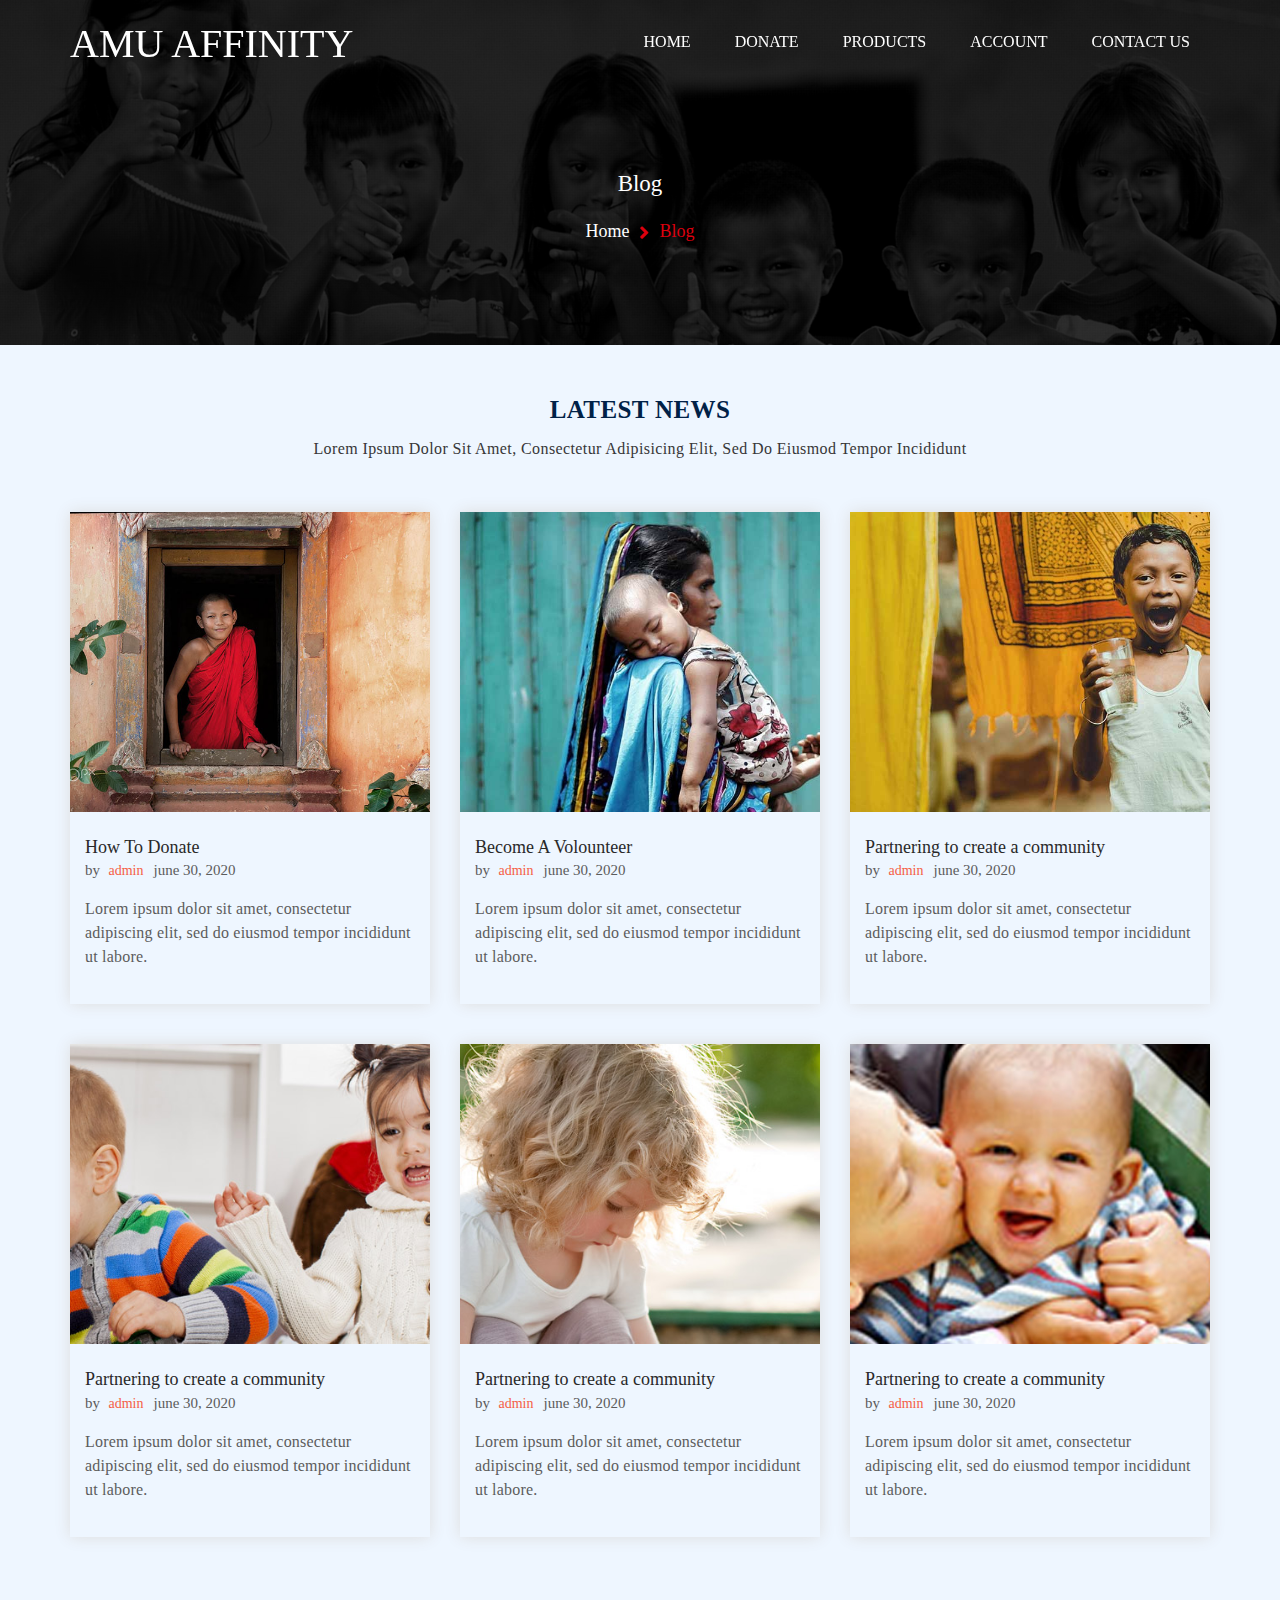
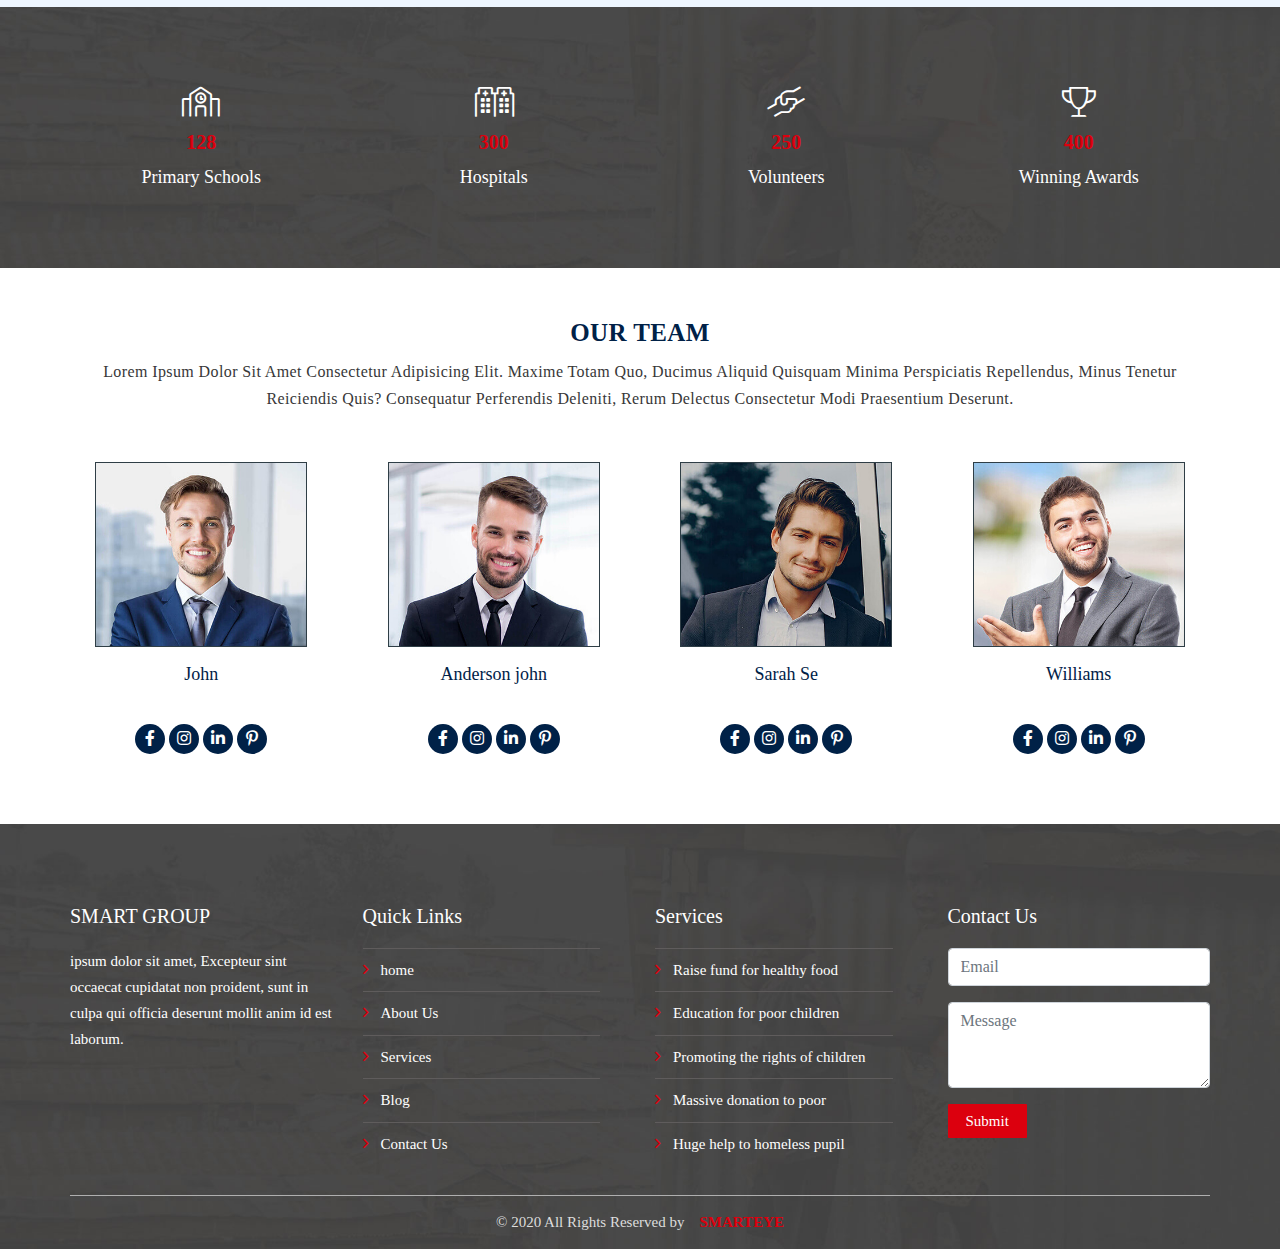
<file: AMU Affinity/blog.html>
<!doctype html>
<html lang="en">

<head>
  <meta charset="utf-8">
  <meta name="viewport" content="width=device-width, initial-scale=1, shrink-to-fit=no">
  <title>Charity</title>
  <link rel="stylesheet" href="assets/css/bootstrap.min.css">
  <link rel="stylesheet" href="assets/css/all.min.css">
  <link rel="stylesheet" href="assets/css/style.css">
</head>

<body>

  <!-- ======================header started====================== -->

  <header>
    <div class="my-nav">
      <div class="container">
        <div class="row">
          <div class="nav-items">
            <div class="menu-toggle"></div>
            <div class="logo">
              <H1>AMU AFFINITY</H1>
            </div>
            <div class="menu-items">
              <div class="menu">
                <ul>
                  <li><a href="index.html">Home</a></li>
                  <li><a href="donate.html">Donate</a></li>
                  <li><a href="products.html">Products</a></li>
                  <li><a href="blog.html">Account</a></li>
                  <li><a href="contact-us.html">Contact Us</a></li>
                </ul>
              </div>
            </div>
          </div>
        </div>
      </div>
    </div>
  </header>

  <section class="bg-02-a">
      <div class="container">
          <div class="row">
              <div class="col-12">
                  <div class="_head_01">
                      <h2>Blog</h2>
                      <p>Home<i class="fas fa-angle-right"></i><span>Blog</span></p>
                  </div>
              </div>
          </div>
      </div>
  </section>

    <!-- ====================== Blog Section started====================== -->

    <section class="bg-04">
        <div class="container">
            <div class="row">
                <div class="col-12">
                    <div class="heading">
                        <h2>Latest News</h2>
                        <p>Lorem ipsum dolor sit amet, consectetur adipisicing elit, sed do eiusmod
                            tempor incididunt</p>
                    </div>
                </div>
            </div>
            <div class="row">
                <div class="col-lg-4 col-md-4 col-sm-6 col-xs-12">
                    <article class="_lk_bg_sd_we">
                        <div class="_bv_xs_we"></div>
                        <div class="_xs_we_er">
                            <div class="_he_w">
                                <h3>How To Donate</h3>
                                <ol>
                                    <li><span>by</span> admin<span class="_mn_cd_xs">june 30, 2020</span></li>
                                </ol>
                                <p>Lorem ipsum dolor sit amet, consectetur adipiscing elit, sed do eiusmod tempor
                                    incididunt ut labore.
                                </p>
                            </div>
                        </div>
                    </article>
                </div>

                <div class="col-lg-4 col-md-4 col-sm-6 col-xs-12">
                    <article class="_lk_bg_sd_we">
                        <div class="_bv_xs_we" style="background:url(assets/images/blog/blog_1.jpg"></div>
                        <div class="_xs_we_er">
                            <div class="_he_w">
                                <h3>Become A Volounteer</h3>
                                <ol>
                                    <li><span>by</span> admin<span class="_mn_cd_xs">june 30, 2020</span></li>
                                </ol>
                                <p>Lorem ipsum dolor sit amet, consectetur adipiscing elit, sed do eiusmod tempor
                                    incididunt ut labore.
                                </p>
                            </div>
                        </div>
                    </article>
                </div>

                <div class="col-lg-4 col-md-4 col-sm-6 col-xs-12">
                    <article class="_lk_bg_sd_we">
                        <div class="_bv_xs_we" style="background:url(assets/images/blog/blog_3.jpg"></div>
                        <div class="_xs_we_er">
                            <div class="_he_w">
                                <h3>Partnering to create a community</h3>
                                <ol>
                                    <li><span>by</span> admin<span class="_mn_cd_xs">june 30, 2020</span></li>
                                </ol>
                                <p>Lorem ipsum dolor sit amet, consectetur adipiscing elit, sed do eiusmod tempor
                                    incididunt ut labore.
                                </p>
                            </div>
                        </div>
                    </article>
                </div>

                <div class="col-lg-4 col-md-4 col-sm-6 col-xs-12">
                    <article class="_lk_bg_sd_we">
                        <div class="_bv_xs_we" style="background:url(assets/images/blog/blog_4.jpg"></div>
                        <div class="_xs_we_er">
                            <div class="_he_w">
                                <h3>Partnering to create a community</h3>
                                <ol>
                                    <li><span>by</span> admin<span class="_mn_cd_xs">june 30, 2020</span></li>
                                </ol>
                                <p>Lorem ipsum dolor sit amet, consectetur adipiscing elit, sed do eiusmod tempor
                                    incididunt ut labore.
                                </p>
                            </div>
                        </div>
                    </article>
                </div>

                <div class="col-lg-4 col-md-4 col-sm-6 col-xs-12">
                    <article class="_lk_bg_sd_we">
                        <div class="_bv_xs_we" style="background:url(assets/images/blog/blog_5.jpg"></div>
                        <div class="_xs_we_er">
                            <div class="_he_w">
                                <h3>Partnering to create a community</h3>
                                <ol>
                                    <li><span>by</span> admin<span class="_mn_cd_xs">june 30, 2020</span></li>
                                </ol>
                                <p>Lorem ipsum dolor sit amet, consectetur adipiscing elit, sed do eiusmod tempor
                                    incididunt ut labore.
                                </p>
                            </div>
                        </div>
                    </article>
                </div>

                <div class="col-lg-4 col-md-4 col-sm-6 col-xs-12">
                    <article class="_lk_bg_sd_we">
                        <div class="_bv_xs_we" style="background:url(assets/images/blog/blog_6.jpg"></div>
                        <div class="_xs_we_er">
                            <div class="_he_w">
                                <h3>Partnering to create a community</h3>
                                <ol>
                                    <li><span>by</span> admin<span class="_mn_cd_xs">june 30, 2020</span></li>
                                </ol>
                                <p>Lorem ipsum dolor sit amet, consectetur adipiscing elit, sed do eiusmod tempor
                                    incididunt ut labore.
                                </p>
                            </div>
                        </div>
                    </article>
                </div>
            </div>
        </div>
    </section>

  <section class="bg-03">
    <div class="container">
      <div class="row">
        <div class="col-lg-3 col-md-4 col-sm-6 col-xs-6">
          <div class="_lk_bg_cd">
            <i class="fal fa-school"></i>
            <div class="counting" data-count="128">128</div>
            <h5>Primary Schools</h5>
          </div>
        </div>

        <div class="col-lg-3 col-md-4 col-sm-6 col-xs-6">
          <div class="_lk_bg_cd">
            <i class="fal fa-hospitals"></i>
            <div class="counting" data-count="300">300</div>
            <h5>Hospitals</h5>
          </div>
        </div>

        <div class="col-lg-3 col-md-4 col-sm-6 col-xs-6">
          <div class="_lk_bg_cd">
            <i class="fal fa-hands-helping"></i>
            <div class="counting" data-count="250">250</div>
            <h5>Volunteers</h5>
          </div>
        </div>

        <div class="col-lg-3 col-md-4 col-sm-6 col-xs-6">
          <div class="_lk_bg_cd">
            <i class="fal fa-trophy"></i>
            <div class="counting" data-count="400">400</div>
            <h5>Winning Awards</h5>
          </div>
        </div>
      </div>
    </div>
  </section>

  <!-- ====================== Team Started started====================== -->

  <section class="team">
    <div class="container">
      <div class="row">
        <div class="col-12">
          <div class="heading">
            <h2>OUR TEAM</h2>
            <p>Lorem ipsum dolor sit amet consectetur adipisicing elit. Maxime totam quo, ducimus aliquid quisquam
              minima perspiciatis repellendus, minus tenetur reiciendis quis? Consequatur perferendis deleniti, rerum
              delectus consectetur modi praesentium deserunt.</p>
          </div>
        </div>

        <div class="col-12">
          <div class="row">
            <div class="col-lg-3 col-md-3 col-sm-6 col-xs-12">
              <div class="team-card">
                <div class="image-team">
                  <img src="assets/images/team/1.jpg">
                </div>
                <div class="team-content">
                  <h3>John</h3>
                  <p>Web Developer</p>
                  <ol>
                    <li><i class="fab fa-facebook-f"></i></li>
                    <li><i class="fab fa-instagram"></i></li>
                    <li><i class="fab fa-linkedin-in"></i></li>
                    <li><i class="fab fa-pinterest-p"></i></li>
                  </ol>
                </div>
              </div>
            </div>

            <div class="col-lg-3 col-md-3 col-sm-6 col-xs-12">
              <div class="team-card">
                <div class="image-team">
                  <img src="assets/images/team/2.jpg">
                </div>
                <div class="team-content">
                  <h3>Anderson john</h3>
                  <p>Web Designer</p>
                  <ol>
                    <li><i class="fab fa-facebook-f"></i></li>
                    <li><i class="fab fa-instagram"></i></li>
                    <li><i class="fab fa-linkedin-in"></i></li>
                    <li><i class="fab fa-pinterest-p"></i></li>
                  </ol>
                </div>
              </div>
            </div>

            <div class="col-lg-3 col-md-3 col-sm-6 col-xs-12"">
              <div class="team-card">
                <div class="image-team">
                  <img src="assets/images/team/3.jpg">
                </div>
                <div class="team-content">
                  <h3>Sarah Se</h3>
                  <p>Web Designer</p>
                  <ol>
                    <li><i class="fab fa-facebook-f"></i></li>
                    <li><i class="fab fa-instagram"></i></li>
                    <li><i class="fab fa-linkedin-in"></i></li>
                    <li><i class="fab fa-pinterest-p"></i></li>
                  </ol>
                </div>
              </div>
            </div>

            <div class="col-lg-3 col-md-3 col-sm-6 col-xs-12"">
              <div class="team-card">
                <div class="image-team">
                  <img src="assets/images/team/4.jpg">
                </div>
                <div class="team-content">
                  <h3>Williams</h3>
                  <p>English </p>
                  <ol>
                    <li><i class="fab fa-facebook-f"></i></li>
                    <li><i class="fab fa-instagram"></i></li>
                    <li><i class="fab fa-linkedin-in"></i></li>
                    <li><i class="fab fa-pinterest-p"></i></li>
                  </ol>
                </div>
              </div>
            </div>
          </div>
        </div>
      </div>
    </div>
  </section>

  <!-- ====================== Footer Section started====================== -->


  <footer>
    <div class="container">
      <div class="row">
        <div class="col-lg-3 col-md-3 col-sm-6 col-12">
          <div class="_kl_de_w">
            <h3>SMART GROUP</h3>
            <p>ipsum dolor sit amet, Excepteur sint occaecat cupidatat non
              proident, sunt in culpa qui officia deserunt mollit anim id est laborum.</p>
          </div>
        </div>

        <div class="col-lg-3 col-md-3 col-sm-6 col-12">
          <div class="_kl_de_w">
            <h3>Quick Links</h3>
            <ol>
              <li><i class="far fa-angle-right"></i>home</li>
              <li><i class="far fa-angle-right"></i>About Us</li>
              <li><i class="far fa-angle-right"></i>Services</li>
              <li><i class="far fa-angle-right"></i>Blog</li>
              <li class="last"><i class="far fa-angle-right"></i>Contact Us</li>
            </ol>
          </div>
        </div>

        <div class="col-lg-3 col-md-3 col-sm-6 col-12">
          <div class="_kl_de_w">
            <h3>Services</h3>
            <ol>
              <li><i class="far fa-angle-right"></i>Raise fund for healthy food</li>
              <li><i class="far fa-angle-right"></i>Education for poor children</li>
              <li><i class="far fa-angle-right"></i>Promoting the rights of children</li>
              <li><i class="far fa-angle-right"></i>Massive donation to poor</li>
              <li class="last"><i class="far fa-angle-right"></i>Huge help to homeless pupil</li>
            </ol>
          </div>
        </div>

        <div class="col-lg-3 col-md-3 col-sm-6 col-12">
          <div class="_kl_de_w">
            <h3>Contact Us</h3>
            <form class="my-form">
              <div class="form-group">
                <input class="form-control" type="emal" name="email" placeholder="Email">
              </div>
              <div class="form-group">
                <textarea rows="3" placeholder="Message" class="form-control"></textarea>
              </div>
              <div class="form-group">
                <a href="#">Submit</a>
              </div>
            </form>
          </div>
        </div>

        <div class="col-12">
          <div class="copy-right">
            <p>© 2020 All Rights Reserved by<a href="https://www.smarteyeapps.com/">SmartEye</a></p>
          </div>
        </div>
      </div>
    </div>
  </footer>

</body>

<script src="assets/js/jquery-3.2.1.min.js"></script>
<script src="assets/js/popper.min.js"></script>
<script src="assets/js/bootstrap.min.js"></script>
<script src="assets/js/script.js"></script>

</html>
</file>
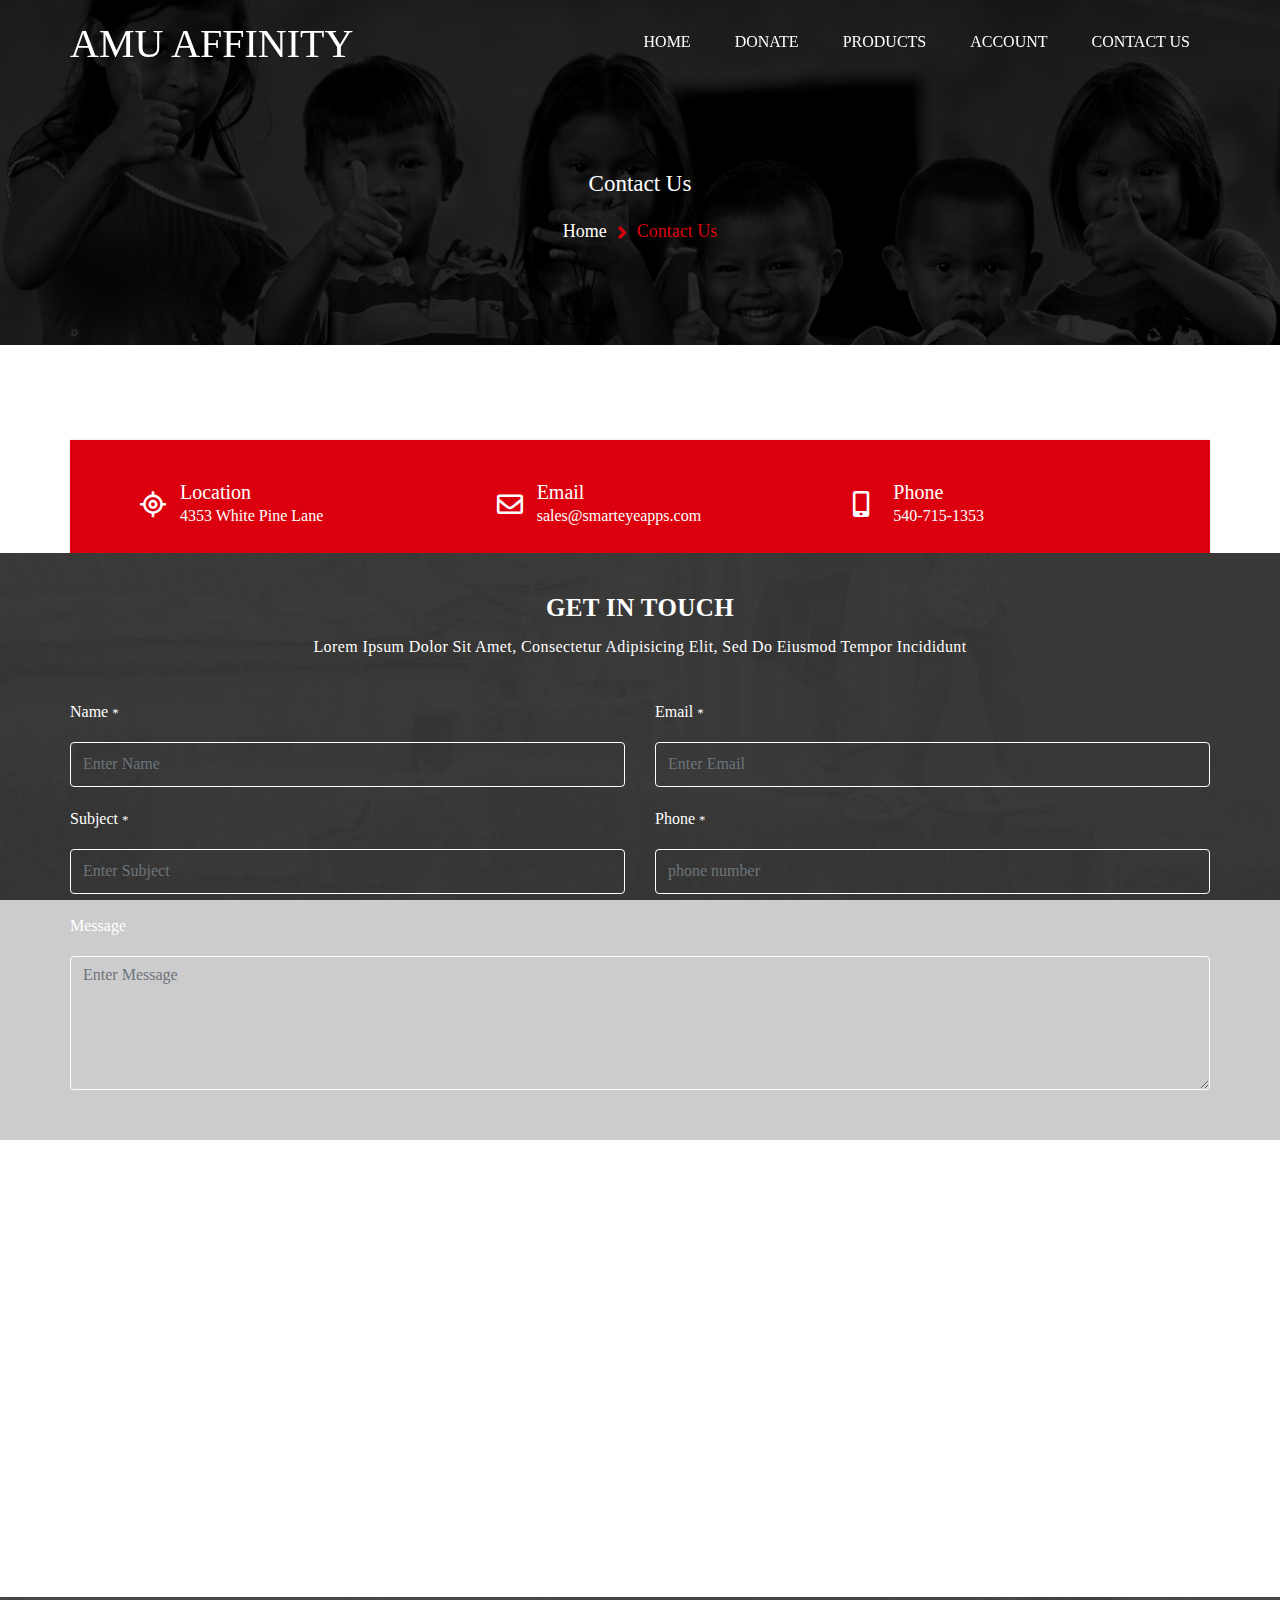
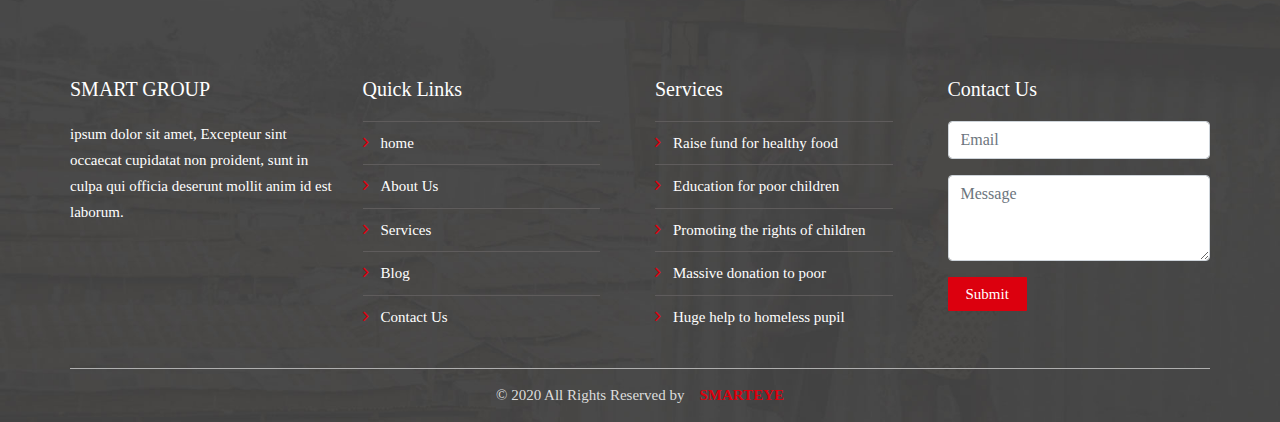
<file: AMU Affinity/contact-us.html>
<!doctype html>
<html lang="en">

<head>
  <meta charset="utf-8">
  <meta name="viewport" content="width=device-width, initial-scale=1, shrink-to-fit=no">
  <title>AMU AFFINITY</title>
  <link rel="stylesheet" href="assets/css/bootstrap.min.css">
  <link rel="stylesheet" href="assets/css/all.min.css">
  <link rel="stylesheet" href="assets/css/style.css">
</head>

<body>

  <!-- ======================header started====================== -->

  <header>
    <div class="my-nav">
      <div class="container">
        <div class="row">
          <div class="nav-items">
            <div class="menu-toggle"></div>
            <div class="logo">
              <H1>AMU AFFINITY</H1>
            </div>
            <div class="menu-items">
              <div class="menu">
                <ul>
                  <li><a href="index.html">Home</a></li>
                  <li><a href="donate.html">Donate</a></li>
                  <li><a href="products.html">Products</a></li>
                  <li><a href="blog.html">Account</a></li>
                  <li><a href="contact-us.html">Contact Us</a></li>
                </ul>
              </div>
            </div>
          </div>
        </div>
      </div>
    </div>
  </header>

  <section class="bg-02-a">
      <div class="container">
          <div class="row">
              <div class="col-12">
                  <div class="_head_01">
                      <h2>Contact Us</h2>
                      <p>Home<i class="fas fa-angle-right"></i><span>Contact Us</span></p>
                  </div>
              </div>
          </div>
      </div>
  </section>

      <section class="_pl_rt">
          <div class="container">
              <div class="row">
                  <div class="col-12">
                      <div class="_lo_we_ds">
                          <div class="row">
                              <div class="col-lg-4 col-md-4 col-sm-6 col-12">
                                  <div class="_ol_we_as">
                                      <ol>
                                          <li><i class="far fa-location"></i>
                                              <h3>Location</h3>4353 White Pine Lane
                                          </li>
                                      </ol>
                                  </div>
                              </div>

                              <div class="col-lg-4 col-md-4 col-sm-6 col-12">
                                  <div class="_ol_we_as">
                                      <ol>
                                          <li><i class="far fa-envelope"></i>
                                              <h3>Email</h3>sales@smarteyeapps.com
                                          </li>
                                      </ol>
                                  </div>
                              </div>

                              <div class="col-lg-4 col-md-4 col-sm-6 col-12">
                                  <div class="_ol_we_as">
                                      <ol>
                                          <li><i class="fas fa-mobile-alt"></i>
                                              <h3>Phone</h3>540-715-1353
                                          </li>
                                      </ol>
                                  </div>
                              </div>
                          </div>
                      </div>
                  </div>
              </div>
          </div>
      </section>

      <!-- ====================== Form started====================== -->

      <section class="my-pla">
          <div class="container">
              <div class="row">
                  <div class="col-12">
                      <div class="heading">
                          <h2 style="color:#fff;">Get In Touch</h2>
                          <p style="color:#fff;">Lorem ipsum dolor sit amet, consectetur adipisicing elit, sed do
                              eiusmod
                              tempor incididunt</p>
                      </div>
                  </div>
              </div>

              <div class="row">
                  <div class="col-lg-6 col-12">
                      <div class="form-group">
                          <label for="name">Name <small>*</small></label>
                          <input id="name" name="name" class="form-control _ge_de_ol" type="text"
                              placeholder="Enter Name" required="" aria-required="true">
                      </div>
                  </div>

                  <div class="col-lg-6 col-12">
                      <div class="form-group">
                          <label for="name">Email <small>*</small></label>
                          <input id="email" name="email" class="form-control _ge_de_ol" type="text"
                              placeholder="Enter Email" required="" aria-required="true">
                      </div>
                  </div>

                  <div class="col-lg-6 col-12">
                      <div class="form-group">
                          <label for="name">Subject <small>*</small></label>
                          <input id="subject" name="subject" class="form-control _ge_de_ol" type="text"
                              placeholder="Enter Subject" required="" aria-required="true">
                      </div>
                  </div>

                  <div class="col-lg-6 col-12">
                      <div class="form-group">
                          <label for="name">Phone <small>*</small></label>
                          <input id="phone" name="phone" class="form-control _ge_de_ol" type="text"
                              placeholder="phone number" required="" aria-required="true">
                      </div>
                  </div>

                  <div class="col-12">
                      <div class="form-group">
                          <label for="message">Message</label>
                          <textarea id="message" name="message" class="form-control required" rows="5"
                              placeholder="Enter Message" aria-required="true"></textarea>
                      </div>
                  </div>
              </div>
          </div>
      </section>

      <!-- ====================== Map started====================== -->

      <section class="mab-01">
          <iframe style="width:100%"
              src="https://www.google.com/maps/embed?pb=!1m14!1m12!1m3!1d249759.19784092825!2d79.10145254589841!3d12.009924873581818!2m3!1f0!2f0!3f0!3m2!1i1024!2i768!4f13.1!5e0!3m2!1sen!2sin!4v1448883859107"
              height="450" frameborder="0" allowfullscreen=""></iframe>
      </section>


  <!-- ====================== Footer Section started====================== -->


  <footer>
    <div class="container">
      <div class="row">
        <div class="col-lg-3 col-md-3 col-sm-6 col-12">
          <div class="_kl_de_w">
            <h3>SMART GROUP</h3>
            <p>ipsum dolor sit amet, Excepteur sint occaecat cupidatat non
              proident, sunt in culpa qui officia deserunt mollit anim id est laborum.</p>
          </div>
        </div>

        <div class="col-lg-3 col-md-3 col-sm-6 col-12">
          <div class="_kl_de_w">
            <h3>Quick Links</h3>
            <ol>
              <li><i class="far fa-angle-right"></i>home</li>
              <li><i class="far fa-angle-right"></i>About Us</li>
              <li><i class="far fa-angle-right"></i>Services</li>
              <li><i class="far fa-angle-right"></i>Blog</li>
              <li class="last"><i class="far fa-angle-right"></i>Contact Us</li>
            </ol>
          </div>
        </div>

        <div class="col-lg-3 col-md-3 col-sm-6 col-12">
          <div class="_kl_de_w">
            <h3>Services</h3>
            <ol>
              <li><i class="far fa-angle-right"></i>Raise fund for healthy food</li>
              <li><i class="far fa-angle-right"></i>Education for poor children</li>
              <li><i class="far fa-angle-right"></i>Promoting the rights of children</li>
              <li><i class="far fa-angle-right"></i>Massive donation to poor</li>
              <li class="last"><i class="far fa-angle-right"></i>Huge help to homeless pupil</li>
            </ol>
          </div>
        </div>

        <div class="col-lg-3 col-md-3 col-sm-6 col-12">
          <div class="_kl_de_w">
            <h3>Contact Us</h3>
            <form class="my-form">
              <div class="form-group">
                <input class="form-control" type="emal" name="email" placeholder="Email">
              </div>
              <div class="form-group">
                <textarea rows="3" placeholder="Message" class="form-control"></textarea>
              </div>
              <div class="form-group">
                <a href="#">Submit</a>
              </div>
            </form>
          </div>
        </div>

        <div class="col-12">
          <div class="copy-right">
            <p>© 2020 All Rights Reserved by<a href="https://www.smarteyeapps.com/">SmartEye</a></p>
          </div>
        </div>
      </div>
    </div>
  </footer>

</body>

<script src="assets/js/jquery-3.2.1.min.js"></script>
<script src="assets/js/popper.min.js"></script>
<script src="assets/js/bootstrap.min.js"></script>
<script src="assets/js/script.js"></script>

</html>
</file>
<file: AMU Affinity/assets/css/style.css>
@import url(https://https://fonts.googleapis.com/css2?family=Merriweather:wght@300;400;700;900&display=swap);
/* ================================ Basic CSS =============================== */
body {
  margin: 0px;
  padding: 0px;
  font-family: 'Merriweather',serif; }

* {
  margin: 0px;
  padding: 0px;
  box-sizing: border-box; }

img {
  max-width: 100%; }

h1, h2, h3, h4, h5, h6 {
  margin: 0px; }

ul, ol {
  margin: 0px;
  padding: 0px; }

li {
  list-style: none; }

a {
  text-decoration: none; }

p {
  margin: 0px; }

input:focus {
  box-shadow: none; }

a:hover {
  text-decoration: none; }

.container {
  max-width: 1170px; }
  @media screen and (max-width: 575px) {
    .container {
      padding: 0px 15px;
      max-width: 100%;
      width: 100%; } }

/* ================================ Header CSS =============================== */
.my-nav {
  position: fixed;
  width: 100%;
  padding: 10px 0px;
  top: 0;
  left: 0;
  right: 0;
  z-index: 999; }
  .my-nav .nav-items {
    display: flex;
    flex-wrap: wrap;
    flex: 1 1 100%;
    max-width: 100%;
    width: 100%; }
    @media (max-width: 768px) {
      .my-nav .nav-items {
        align-items: center; } }
    .my-nav .nav-items .logo {
      color: #fff;
      width: 30%;
      max-width: 30%;
      flex: 1 1 30%;
      padding: 10px 15px; }
      @media screen and (max-width: 767.98px) {
        .my-nav .nav-items .logo {
          width: 100%;
          max-width: 100%;
          flex: 1 1 100%; } }
    .my-nav .nav-items .menu-items {
      width: 70%;
      max-width: 70%;
      flex: 1 1 70%;
      position: relative; }
      @media screen and (max-width: 767.98px) {
        .my-nav .nav-items .menu-items {
          width: 100%;
          max-width: 100%;
          flex: 1 1 100%; } }
      .my-nav .nav-items .menu-items .menu {
        display: block;
        float: right;
        padding: 10px 15px; }
        @media screen and (max-width: 767.98px) {
          .my-nav .nav-items .menu-items .menu {
            float: left;
            display: none;
            background: rgba(0, 33, 71, 0.9);
            width: 100%;
            position: relative; } }
        .my-nav .nav-items .menu-items .menu ul li {
          display: inline-block;
          padding: 10px;
          font-size: 16px;
          font-weight: 500; }
          @media screen and (max-width: 767.98px) {
            .my-nav .nav-items .menu-items .menu ul li {
              display: block;
              padding: 10px 0px; } }
          @media (max-width: 992px) and (min-width: 768px) {
            .my-nav .nav-items .menu-items .menu ul li {
              padding: 10px 2px; } }
          .my-nav .nav-items .menu-items .menu ul li a {
            color: #fff;
            padding: 10px;
            text-transform: uppercase;
            transition: 0.5s; }
            .my-nav .nav-items .menu-items .menu ul li a:hover {
              color: #dc000e; }
            @media screen and (max-width: 767.98px) {
              .my-nav .nav-items .menu-items .menu ul li a {
                padding: 10px 0px; } }
                

.og-hf {
  background: rgba(0, 33, 71, 0.9);
  position: fixed;
  height: 77px;
  z-index: 999;
  width: 100%;
  -webkit-transition: all 1s ease-out;
  -moz-transition: all 1s ease-out;
  -ms-transition: all 1s ease-out;
  -o-transition: all 1s ease-out;
  transition: all 1s ease-out; }
  .og-hf .my-nav {
    padding: 0px; }

.menu-toggle {
  display: none;
  height: 40px;
  width: 40px;
  margin: 10px 0 0 40px;
  opacity: 0;
  visibility: hidden;
  z-index: 99;
  position: absolute;
  right: 0;
  top: 7px; }

.menu-toggle::before {
  position: absolute;
  content: "\f0c9";
  font-size: 26px;
  color: #fff;
  font-family: "Font Awesome 5 Pro"; }

.menu-toggle.active::before {
  content: "\f00d"; }

@media (max-width: 768px) {
  .menu-toggle {
    visibility: visible;
    opacity: 1;
    display: block; }

  .menu.active {
    display: block !important;
    position: relative;
    top: 0; } }
/* ================================ Slider CSS =============================== */
.slider {
  position: relative;
  overflow: hidden;
  z-index: 9; }
  .slider .carousel-inner .carousel-item::before {
    position: absolute;
    content: "";
    background: rgba(2, 2, 2, 0.8);
    height: 100%;
    width: 100%; }
  .slider .carousel-inner .carousel-item .carousel-caption {
    top: 35%;
    display: block;
    transition: ease-in 0.5s; }
    @media screen and (max-width: 991.98px) {
      .slider .carousel-inner .carousel-item .carousel-caption {
        display: none; } }
    @media (max-width: 1199.98px) and (min-width: 992px) {
      .slider .carousel-inner .carousel-item .carousel-caption {
        top: 20%; } }
    .slider .carousel-inner .carousel-item .carousel-caption h2 {
      font-size: 2.5rem;
      text-transform: uppercase;
      line-height: normal;
      letter-spacing: 1px;
      color: #fff;
      margin: 0 0 1rem 0;
      display: inline-block; }
    .slider .carousel-inner .carousel-item .carousel-caption p {
      font-size: 20px;
      text-transform: capitalize;
      letter-spacing: 0.5px;
      margin: 10px 0px;
      color: #fff;
      display: block;
      font-weight: 100;
      line-height: 35px; }
    .slider .carousel-inner .carousel-item .carousel-caption .button-01 {
      display: inline-block;
      margin: 20px 0px;
      text-align: center;
      position: relative; }
      .slider .carousel-inner .carousel-item .carousel-caption .button-01 ul li {
        display: inline-block;
        padding: 8px 10px;
        border: solid 1px #fff; }
        .slider .carousel-inner .carousel-item .carousel-caption .button-01 ul li:nth-child(1) {
          margin-right: 20px;
          background: #dc000e;
          border: 1px solid #dc000e;
          color: #002147; }
        .slider .carousel-inner .carousel-item .carousel-caption .button-01 ul li a {
          font-size: 0.9rem;
          color: #fff;
          text-transform: uppercase;
          letter-spacing: 0.4px; }

/* ================================ Section CSS =============================== */
.bg-01 {
  padding: 50px 0px;
  background: #eef6ff;
  position: relative;
  overflow: hidden; }
  .bg-01 .se-box {
    display: block;
    margin: 20px 0px;
    padding: 20px 25px;
    position: relative;
    text-align: center; }
    .bg-01 .se-box .icon {
      padding: 0 0 10px 0px;
      position: relative;
      display: block;
      height: 60px;
      width: 60px;
      border-radius: 50px;
      line-height: 60px;
      text-align: center;
      margin: 0px auto;
      color: #dc000e;
      font-size: 25px;
      transition: 0.5s;
      font-weight: 700; }
      .bg-01 .se-box .icon::before {
        position: absolute;
        content: "";
        width: 80px;
        height: 80px;
        border-radius: 50px;
        left: -10px;
        top: -10px;
        border: 2px solid #dc000e; }
      .bg-01 .se-box .icon:hover {
        background: #dc000e;
        color: #fff; }
    .bg-01 .se-box .content {
      padding: 20px 0px;
      position: relative;
      display: inline-block; }
      .bg-01 .se-box .content h3 {
        font-size: 20px;
        color: #222222;
        text-transform: capitalize;
        margin: 10px 0 0 0; }
      .bg-01 .se-box .content p {
        color: #373738;
        font-size: 15px;
        line-height: 26px;
        margin: 10px 0px 20px 0px; }

.bg-02 {
  padding: 50px 0px;
  position: relative;
  background: #fff;
  z-index: 9; }
  .bg-02 .featured-box {
    position: relative;
    display: block;
    margin: 20px 0px;
    padding: 10px 20px; }
    .bg-02 .featured-box .content {
      display: block;
      position: relative;
      padding: 10px 20px;
      position: relative;
      border: 1px solid #dddd;
      border-top: 0px;
      border-bottom-left-radius: 6px;
      border-bottom-right-radius: 6px; }
      .bg-02 .featured-box .content h3 {
        font-size: 20px;
        color: #222222; }
      .bg-02 .featured-box .content p {
        padding: 10px 0px;
        color: #373738;
        font-size: 14px;
        font-weight: 500; }
      .bg-02 .featured-box .content ol li {
        display: inline-block;
        padding: 0 6px 0 0;
        border-right: 1px solid #dddd;
        color: #373738;
        font-size: 13px; }
        .bg-02 .featured-box .content ol li:nth-child(3) {
          border: none; }
    .bg-02 .featured-box .feature-card {
      position: relative;
      border-top-right-radius: 6px;
      border-top-left-radius: 6px;
      overflow: hidden;
      z-index: 3;
      display: flex;
      align-items: center;
      justify-content: center; }
      .bg-02 .featured-box .feature-card a {
        position: absolute;
        display: flex;
        align-items: center;
        justify-content: center;
        color: #fff;
        cursor: pointer;
        width: 40px;
        height: 40px;
        border-radius: 50px;
        transition: ease-in-out 0.9s;
        visibility: hidden;
        opacity: 0;
        background: #002147;
        z-index: 2; }
      .bg-02 .featured-box .feature-card:hover a {
        visibility: visible;
        opacity: 1; }
      .bg-02 .featured-box .feature-card:hover::before {
        height: 100%; }
      .bg-02 .featured-box .feature-card::before {
        position: absolute;
        content: "";
        background: #dc000e;
        opacity: 0.8;
        width: 100%;
        top: 0;
        height: 0;
        transition: ease-in-out 0.4s;
        z-index: 1; }

.bg-03 {
  padding: 50px 0px;
  background-image: url(../images/background/1.jpg);
  background-repeat: no-repeat;
  background-position: center;
  background-size: cover;
  position: relative;
  z-index: 9; }
  .bg-03 ._lk_bg_cd {
    padding: 20px 25px;
    position: relative;
    display: block;
    z-index: 8;
    text-align: center; }
    .bg-03 ._lk_bg_cd i {
      font-size: 30px;
      color: #fff;
      display: block;
      padding: 10px 0px; }
    .bg-03 ._lk_bg_cd .counting {
      display: block;
      font-size: 20px;
      color: #dc000e;
      font-weight: 600; }
    .bg-03 ._lk_bg_cd h5 {
      font-size: 18px;
      color: #fff;
      padding: 10px 0px;
      display: inline-block; }

.team {
  padding: 50px 0px;
  position: relative;
  overflow: hidden; }
  .team .team-card {
    position: relative;
    display: block;
    padding: 20px 25px; }
    .team .team-card .image-team {
      overflow: hidden;
      display: inline-block;
      margin-bottom: 10px; }
    .team .team-card .team-content {
      display: block;
      text-align: center; }
      .team .team-card .team-content h3 {
        font-size: 18px;
        font-weight: 500;
        color: #002147;
        padding: 0 0 5px 0; }
      .team .team-card .team-content p {
        display: block;
        font-size: 15px;
        color: #fff;
        padding: 0 0 10px 0; }
      .team .team-card .team-content ol li {
        display: inline-block;
        height: 30px;
        width: 30px;
        line-height: 30px;
        text-align: center;
        background: #002147;
        color: #fff;
        transition: ease-in-out 0.5s;
        padding: 0 5px;
        position: relative;
        border-radius: 50%; }
        .team .team-card .team-content ol li:hover {
          background: #dc000e; }

.bg-04 {
  padding: 50px 0px;
  background: #eef6ff;
  position: relative;
  overflow: hidden; }
  .bg-04 ._lk_bg_sd_we {
    position: relative;
    overflow: hidden;
    margin: 20px 0;
    box-shadow: 0px 0px 15px 0px #ddd; }
    .bg-04 ._lk_bg_sd_we ._xs_we_er {
      display: inline-block;
      width: 100%;
      padding: 15px; }
      .bg-04 ._lk_bg_sd_we ._xs_we_er ._he_w {
        position: relative;
        margin: 10px 0px;
        z-index: 2;
        overflow: hidden; }
        .bg-04 ._lk_bg_sd_we ._xs_we_er ._he_w p {
          font-size: 16px;
          color: #5c5c5c;
          letter-spacing: 0.2px;
          line-height: 24px;
          margin: 15px 0px 10px 0px; }
        .bg-04 ._lk_bg_sd_we ._xs_we_er ._he_w ol li {
          color: #f55e45;
          font-size: 14px;
          display: inline-block;
          width: 100%; }
          .bg-04 ._lk_bg_sd_we ._xs_we_er ._he_w ol li ._mn_cd_xs {
            margin: 0 10px; }
          .bg-04 ._lk_bg_sd_we ._xs_we_er ._he_w ol li span {
            color: #5c5c5c;
            font-size: 15px;
            font-weight: 500;
            margin: 0 5px 0 0; }
        .bg-04 ._lk_bg_sd_we ._xs_we_er ._he_w h3 {
          font-size: 18px;
          font-weight: 400;
          color: #292929; }
    .bg-04 ._lk_bg_sd_we ._bv_xs_we {
      position: relative;
      z-index: 1;
      background: url(../images/blog/blog_2.jpg);
      background-repeat: no-repeat !important;
      height: 300px;
      background-size: cover !important;
      background-position: center !important; }
      .bg-04 ._lk_bg_sd_we ._bv_xs_we:hover::before {
        opacity: 0.8;
        width: 100%;
        visibility: visible;
        transition: 0.5s; }
      .bg-04 ._lk_bg_sd_we ._bv_xs_we::before {
        content: "";
        position: absolute;
        width: 0;
        height: 100%;
        top: 0;
        background: #002147;
        transition: 0.5s;
        opacity: 0;
        visibility: hidden; }

.heading {
  position: relative;
  padding: 0px 0 20px 0px;
  display: block;
  text-align: center;
  z-index: 99; }
  .heading h2 {
    font-size: 25px;
    color: #002147;
    font-weight: 800;
    letter-spacing: 0.4px;
    text-transform: uppercase; }
  .heading p {
    font-size: 16px;
    letter-spacing: 0.4px;
    color: #373738;
    margin: 10px 0px;
    font-weight: 400;
    line-height: 27px;
    text-transform: capitalize; }

.bg-02-a {
  padding: 150px 0px 80px 0px;
  background: url(../images/slider/1.jpg);
  background-size: cover;
  background-repeat: no-repeat;
  background-position: center;
  overflow: hidden;
  position: relative;
  text-align: center;
  color: #fff; }
  .bg-02-a::before {
    position: absolute;
    content: "";
    left: 0;
    top: 0;
    background: rgba(0, 0, 0, 0.8);
    width: 100%;
    height: 100%; }
  .bg-02-a ._head_01 {
    position: relative;
    display: block;
    margin: 20px auto; }
    .bg-02-a ._head_01 h2 {
      font-size: 23px;
      font-weight: 500;
      margin: 0px;
      padding: 0 0 10px 0;
      color: #fff; }
    .bg-02-a ._head_01 p {
      margin: 10px 0px;
      font-size: 18px;
      font-weight: 300; }
      .bg-02-a ._head_01 p i {
        font-size: 20px;
        margin: 0 10px;
        position: relative;
        top: 3px;
        color: #dc000e; }
      .bg-02-a ._head_01 p span {
        color: #dc000e; }

.se-001 {
  
  padding: 40px 0px;
  position: relative;
  overflow: hidden; }
  .se-001 .yu {
    text-align: center; }
  .se-001 ._Ol_er_qw {
    margin: 20px 20px;
    padding: 10px; }
    .se-001 ._Ol_er_qw p {
      font-size: 28px;
      color: #222222;
      text-align:center;
      letter-spacing: 0.5px;
      line-height: 40px; }
      img{
        border: 1px solid #2f3e46;
        size: 20px;
      }
      .btn{
        background-color: #2f3e46;
        align-items: center;
        margin-left: 20%;
        margin-right: 20%;
  
      }
      .btn:hover{
        background-color: #52796f;
      }
      html, body, ._Ol_er_qw {
        height: 100%;
    }
    ._Ol_er_qw {
        
        text-align: center;
    }
    ._Ol_er_qw > p {
        
        top: 100%;
        left: 20%;
        right: 20%;
        margin-top: 150px;
    }
      
      
      
            
            
      

._pl_rt {
  padding: 40px 0px;
  position: relative; }
  ._pl_rt ._lo_we_ds {
    background: #dc000e;
    color: #fff;
    padding: 30px 50px;
    position: relative;
    top: 55px;
    z-index: 9;
    box-shadow: 0px 0px 3px 0px #ddd; }
    ._pl_rt ._lo_we_ds ._ol_we_as {
      position: relative;
      padding: 10px 20px;
      display: inline-block; }
      ._pl_rt ._lo_we_ds ._ol_we_as ol li {
        display: block;
        position: relative;
        padding: 0 0 0 40px; }
        ._pl_rt ._lo_we_ds ._ol_we_as ol li h3 {
          color: #fff;
          font-size: 20px; }
        ._pl_rt ._lo_we_ds ._ol_we_as ol li i {
          position: absolute;
          left: 0;
          font-size: 26px;
          color: #fff;
          display: flex;
          align-items: center;
          height: 100%; }
    @media screen and (max-width: 768px) {
      ._pl_rt ._lo_we_ds {
        padding: 20px 0px; } }

.my-pla {
  padding: 40px 0px;
  background-image: url(../images/background/1.jpg);
  background-repeat: no-repeat;
  background-position: center;
  background-size: cover;
  background-attachment: fixed;
  overflow: hidden;
  position: relative;
  z-index: 9; }
  .my-pla::before {
    position: absolute;
    content: "";
    left: 0;
    width: 100%;
    height: 100%;
    top: 0;
    background: rgba(0, 0, 0, 0.2); }
  .my-pla .form-group {
    margin: 10px 0px;
    color: #fff;
    position: relative;
    z-index: 2; }
    .my-pla .form-group .form-control {
      background: transparent;
      color: #fff;
      border: 1px solid #fff;
      min-height: 45px;
      border-radius: 4px;
      margin: 10px 0px; }

/* ================================ Footer CSS =============================== */
footer {
  padding: 50px 0px 0px;
  position: relative;
  background-image: url(../images/background/1.jpg);
  background-repeat: no-repeat;
  background-position: center;
  background-size: cover;
  overflow: hidden; }
  footer ._kl_de_w {
    margin: 20px 0px;
    padding: 10px 0px;
    position: relative; }
    @media screen and (max-width: 576px) {
      footer ._kl_de_w {
        margin: 10px 0 0 0; } }
    footer ._kl_de_w .form-group a {
      text-align: left;
      padding: 6px 18px;
      border-radius: 1px;
      color: #fff;
      background: #dc000e;
      font-size: 15px;
      display: inline-block; }
    footer ._kl_de_w ol li {
      display: block;
      margin: 0 25px 0 0;
      padding: 10px 0px;
      border-top: 1px solid #5f5c5c;
      color: #fff;
      font-size: 15px; }
      footer ._kl_de_w ol li i {
        margin-right: 12px;
        color: #dc000e; }
      @media screen and (max-width: 768px) {
        footer ._kl_de_w ol li {
          margin: 0px; } }
    footer ._kl_de_w p {
      font-size: 15px;
      line-height: 26px;
      color: #fff; }
    footer ._kl_de_w h3 {
      font-size: 20px;
      margin: 0 0 20px 0;
      color: #fff; }
  footer .copy-right {
    position: relative;
    padding: 15px 0px;
    border-top: solid 1px #afafaf; }
    footer .copy-right p {
      font-size: 15px;
      color: #ddd;
      text-align: center; }
      footer .copy-right p a {
        color: #dc000e;
        font-weight: 600;
        text-transform: uppercase;
        padding-left: 15px; }

/*# sourceMappingURL=style.css.map */
</file>
